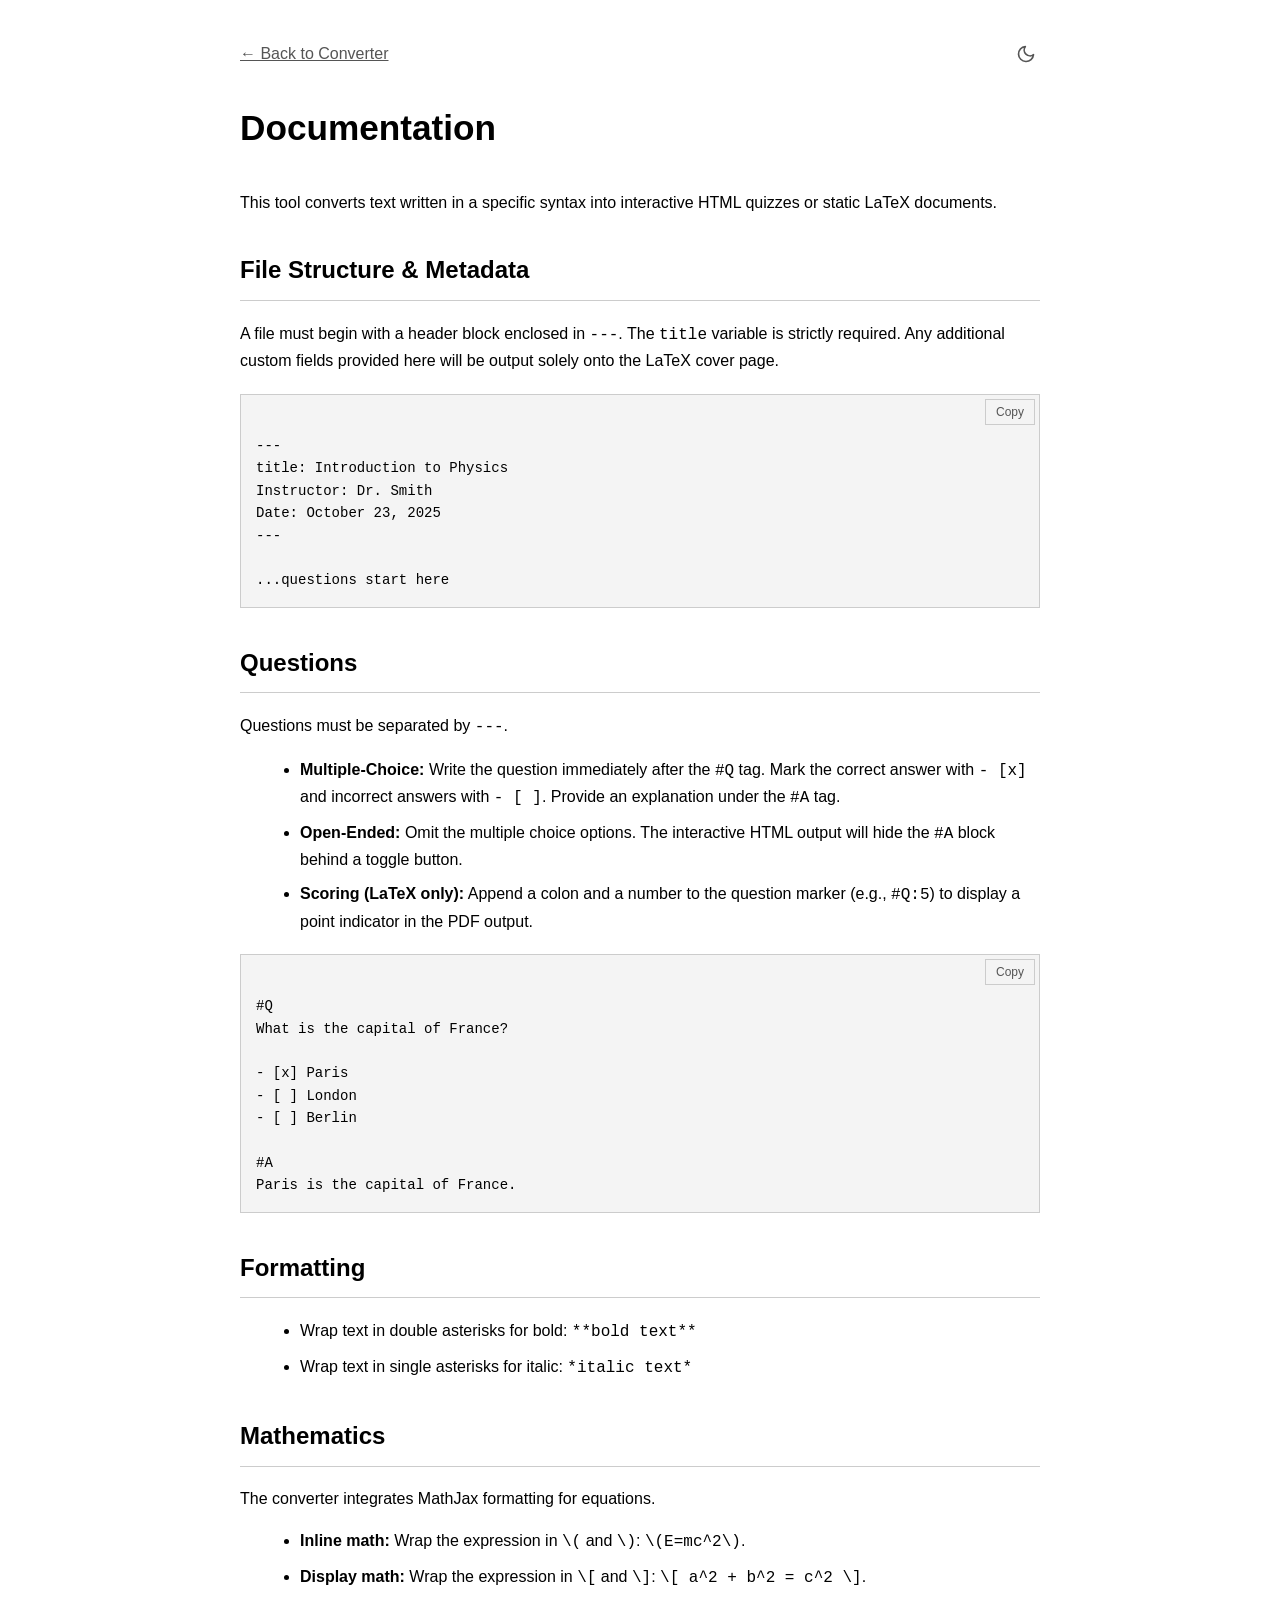
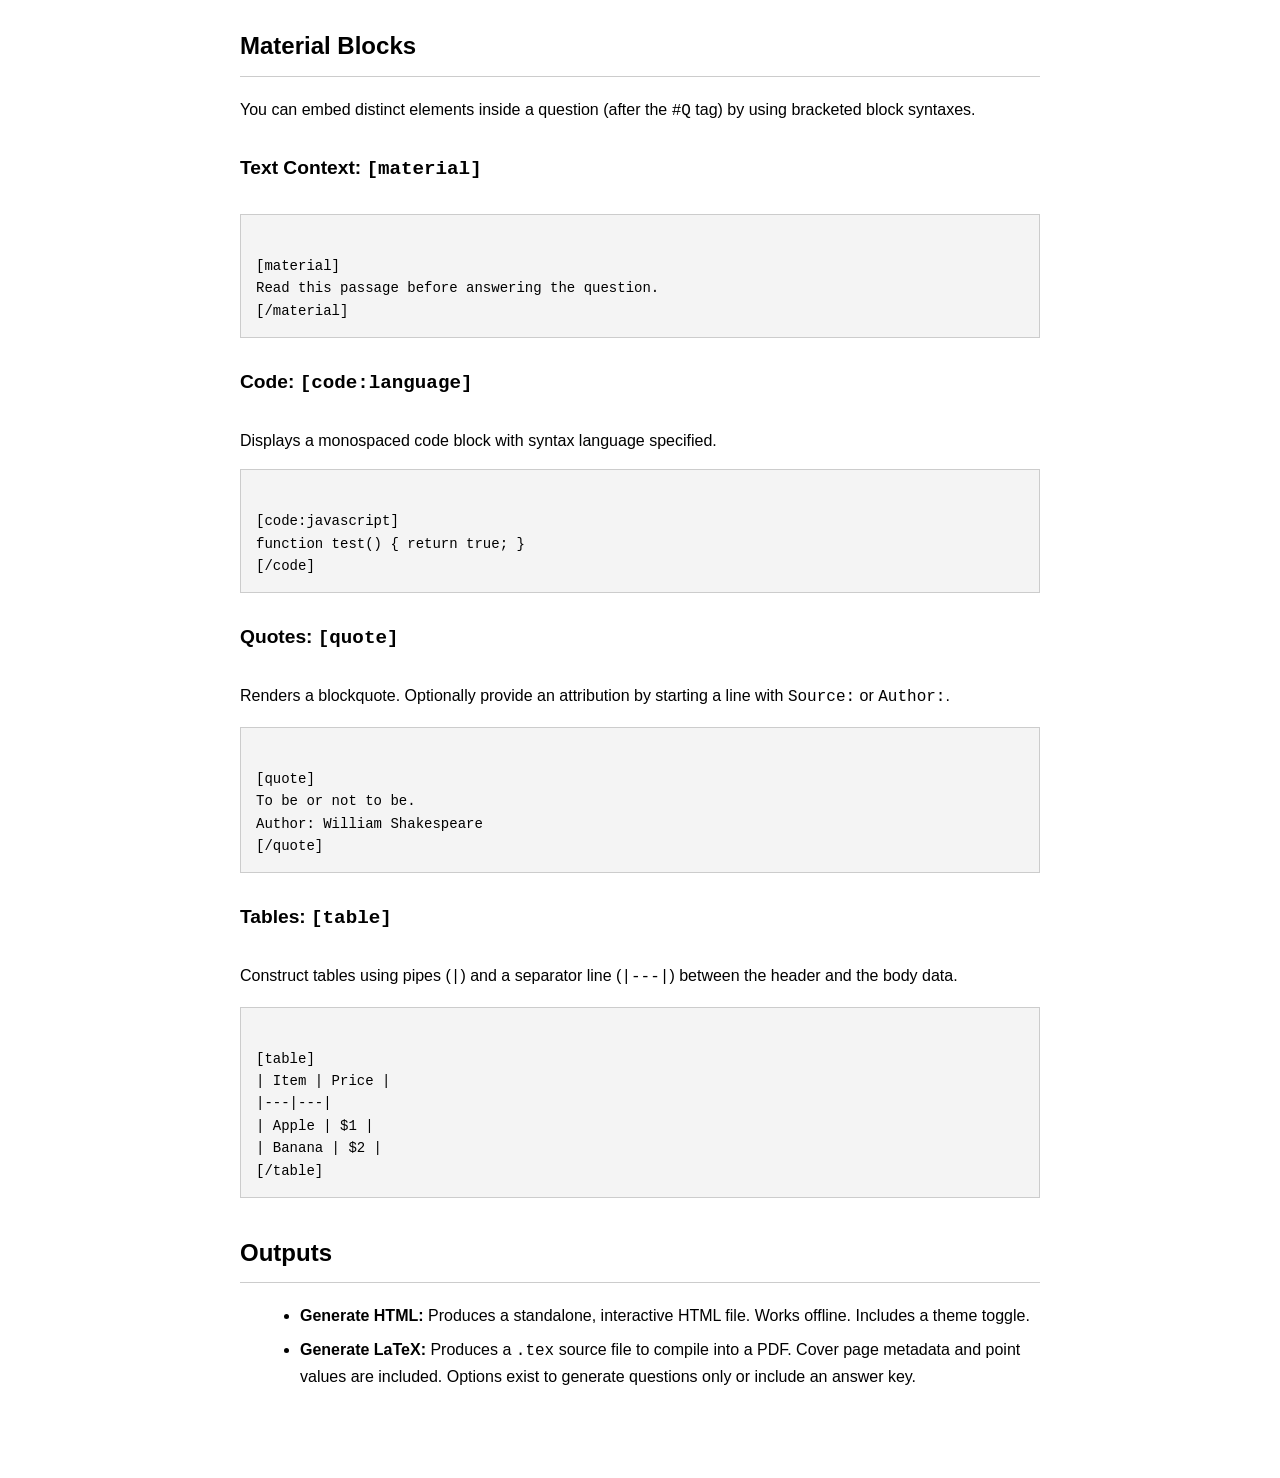
<file: help.html>
<!-- help.html -->
<!DOCTYPE html>
<html lang="en">
<head>
  <meta charset="UTF-8">
  <meta name="viewport" content="width=device-width, initial-scale=1.0">
  <meta name="color-scheme" content="light dark">
  <title>Documentation - Quizdown Converter</title>

  <script src="app/js/theme.js"></script>
  <link rel="stylesheet" href="app/css/help.css">
</head>
<body>
  <div class="header-bar">
    <a href="index.html" class="back-link">&larr; Back to Converter</a>
    <button class="theme-toggle" id="theme-toggle" aria-label="Toggle theme">
      <svg id="moon-icon" xmlns="http://www.w3.org/2000/svg" width="20" height="20" fill="none" stroke="currentColor" stroke-width="2" stroke-linecap="round" stroke-linejoin="round" viewBox="0 0 24 24"><path d="M21 12.79A9 9 0 1 1 11.21 3 7 7 0 0 0 21 12.79z"></path></svg>
      <svg id="sun-icon" xmlns="http://www.w3.org/2000/svg" width="20" height="20" fill="none" stroke="currentColor" stroke-width="2" stroke-linecap="round" stroke-linejoin="round" viewBox="0 0 24 24" style="display: none;"><circle cx="12" cy="12" r="5"></circle><line x1="12" y1="1" x2="12" y2="3"></line><line x1="12" y1="21" x2="12" y2="23"></line><line x1="4.22" y1="4.22" x2="5.64" y2="5.64"></line><line x1="18.36" y1="18.36" x2="19.78" y2="19.78"></line><line x1="1" y1="12" x2="3" y2="12"></line><line x1="21" y1="12" x2="23" y2="12"></line><line x1="4.22" y1="19.78" x2="5.64" y2="18.36"></line><line x1="18.36" y1="5.64" x2="19.78" y2="4.22"></line></svg>
    </button>
  </div>

  <h1>Documentation</h1>
  <p>This tool converts text written in a specific syntax into interactive HTML quizzes or static LaTeX documents.</p>

  <h2>File Structure &amp; Metadata</h2>
  <p>A file must begin with a header block enclosed in <code>---</code>. The <code>title</code> variable is strictly required. Any additional custom fields provided here will be output solely onto the LaTeX cover page.</p>

  <div class="code-wrapper">
    <button class="copy-btn" aria-label="Copy code">Copy</button>
    <pre><code>---
title: Introduction to Physics
Instructor: Dr. Smith
Date: October 23, 2025
---

...questions start here</code></pre>
  </div>

  <h2>Questions</h2>
  <p>Questions must be separated by <code>---</code>.</p>
  <ul>
    <li><strong>Multiple-Choice:</strong> Write the question immediately after the <code>#Q</code> tag. Mark the correct answer with <code>- [x]</code> and incorrect answers with <code>- [ ]</code>. Provide an explanation under the <code>#A</code> tag.</li>
    <li><strong>Open-Ended:</strong> Omit the multiple choice options. The interactive HTML output will hide the <code>#A</code> block behind a toggle button.</li>
    <li><strong>Scoring (LaTeX only):</strong> Append a colon and a number to the question marker (e.g., <code>#Q:5</code>) to display a point indicator in the PDF output.</li>
  </ul>

  <div class="code-wrapper">
    <button class="copy-btn" aria-label="Copy code">Copy</button>
    <pre><code>#Q
What is the capital of France?

- [x] Paris
- [ ] London
- [ ] Berlin

#A
Paris is the capital of France.</code></pre>
  </div>

  <h2>Formatting</h2>
  <ul>
    <li>Wrap text in double asterisks for bold: <code>**bold text**</code></li>
    <li>Wrap text in single asterisks for italic: <code>*italic text*</code></li>
  </ul>

  <h2>Mathematics</h2>
  <p>The converter integrates MathJax formatting for equations.</p>
  <ul>
    <li><strong>Inline math:</strong> Wrap the expression in <code>\(</code> and <code>\)</code>: <code>\(E=mc^2\)</code>.</li>
    <li><strong>Display math:</strong> Wrap the expression in <code>\[</code> and <code>\]</code>: <code>\[ a^2 + b^2 = c^2 \]</code>.</li>
  </ul>

  <h2>Material Blocks</h2>
  <p>You can embed distinct elements inside a question (after the <code>#Q</code> tag) by using bracketed block syntaxes.</p>

  <h3>Text Context: <code>[material]</code></h3>
  <pre><code>[material]
Read this passage before answering the question.
[/material]</code></pre>

  <h3>Code: <code>[code:language]</code></h3>
  <p>Displays a monospaced code block with syntax language specified.</p>
  <pre><code>[code:javascript]
function test() { return true; }
[/code]</code></pre>

  <h3>Quotes: <code>[quote]</code></h3>
  <p>Renders a blockquote. Optionally provide an attribution by starting a line with <code>Source:</code> or <code>Author:</code>.</p>
  <pre><code>[quote]
To be or not to be.
Author: William Shakespeare
[/quote]</code></pre>

  <h3>Tables: <code>[table]</code></h3>
  <p>Construct tables using pipes (<code>|</code>) and a separator line (<code>|---|</code>) between the header and the body data.</p>
  <pre><code>[table]
| Item | Price |
|---|---|
| Apple | $1 |
| Banana | $2 |
[/table]</code></pre>

  <h2>Outputs</h2>
  <ul>
    <li><strong>Generate HTML:</strong> Produces a standalone, interactive HTML file. Works offline. Includes a theme toggle.</li>
    <li><strong>Generate LaTeX:</strong> Produces a <code>.tex</code> source file to compile into a PDF. Cover page metadata and point values are included. Options exist to generate questions only or include an answer key.</li>
  </ul>

  <script>
    document.querySelectorAll('.copy-btn').forEach(btn => {
      btn.addEventListener('click', () => {
        const preBlock = btn.nextElementSibling;
        if (preBlock && preBlock.tagName === 'PRE') {
          navigator.clipboard.writeText(preBlock.textContent).then(() => {
            const originalText = btn.textContent;
            btn.textContent = 'Copied';
            setTimeout(() => {
              btn.textContent = originalText;
            }, 2000);
          }).catch(err => {
            console.error('Copy failed: ', err);
          });
        }
      });
    });
  </script>
</body>
</html>
</file>
<file: app/css/help.css>
/* app/css/help.css */
:root {
  color-scheme: light;
  --bg: #ffffff;
  --text: #000000;
  --border: #cccccc;
  --muted: #555555;
  --surface: #f4f4f4;
}

html.dark,
body.dark {
  color-scheme: dark;
  --bg: #000000;
  --text: #ffffff;
  --border: #444444;
  --muted: #aaaaaa;
  --surface: #111111;
}

body {
  line-height: 1.6;
  font-size: 16px;
  padding: 40px 20px;
  max-width: 800px;
  margin: 0 auto;
  font-family: -apple-system, BlinkMacSystemFont, "Segoe UI", Roboto, Helvetica, Arial, sans-serif;
  color: var(--text);
  background-color: var(--bg);
}

.header-bar {
  display: flex;
  justify-content: space-between;
  align-items: center;
  margin-bottom: 2em;
}

.back-link {
  text-decoration: underline;
  color: var(--muted);
  margin-bottom: 0;
}

.back-link:hover {
  color: var(--text);
}

.theme-toggle {
  background: transparent;
  border: none;
  padding: 4px;
  cursor: pointer;
  color: var(--muted);
  display: flex;
  align-items: center;
  justify-content: center;
  transition: color 0.2s;
}

.theme-toggle:hover {
  color: var(--text);
}

h1,
h2,
h3 {
  border-bottom: 1px solid var(--border);
  padding-bottom: 10px;
  margin-top: 1.5em;
}

h1 {
  border: none;
  font-size: 2.2em;
  margin-top: 0;
}

h2 {
  font-size: 1.5em;
}

h3 {
  font-size: 1.2em;
  border-bottom: none;
}

.code-wrapper {
  position: relative;
  margin: 20px 0;
}

pre {
  background-color: var(--surface);
  padding: 15px;
  padding-top: 40px;
  border: 1px solid var(--border);
  white-space: pre-wrap;
  word-wrap: break-word;
  font-size: 14px;
  overflow-x: auto;
}

code {
  font-family: "SFMono-Regular", Consolas, "Liberation Mono", Menlo, Courier, monospace;
}

.copy-btn {
  position: absolute;
  top: 5px;
  right: 5px;
  background-color: transparent;
  border: 1px solid var(--border);
  padding: 5px 10px;
  font-size: 12px;
  cursor: pointer;
  color: var(--muted);
  transition: color 0.2s, border-color 0.2s;
}

.copy-btn:hover {
  color: var(--text);
  border-color: var(--text);
}

ul {
  list-style-type: disc;
  margin-left: 20px;
}

li {
  margin-bottom: 8px;
}
</file>
